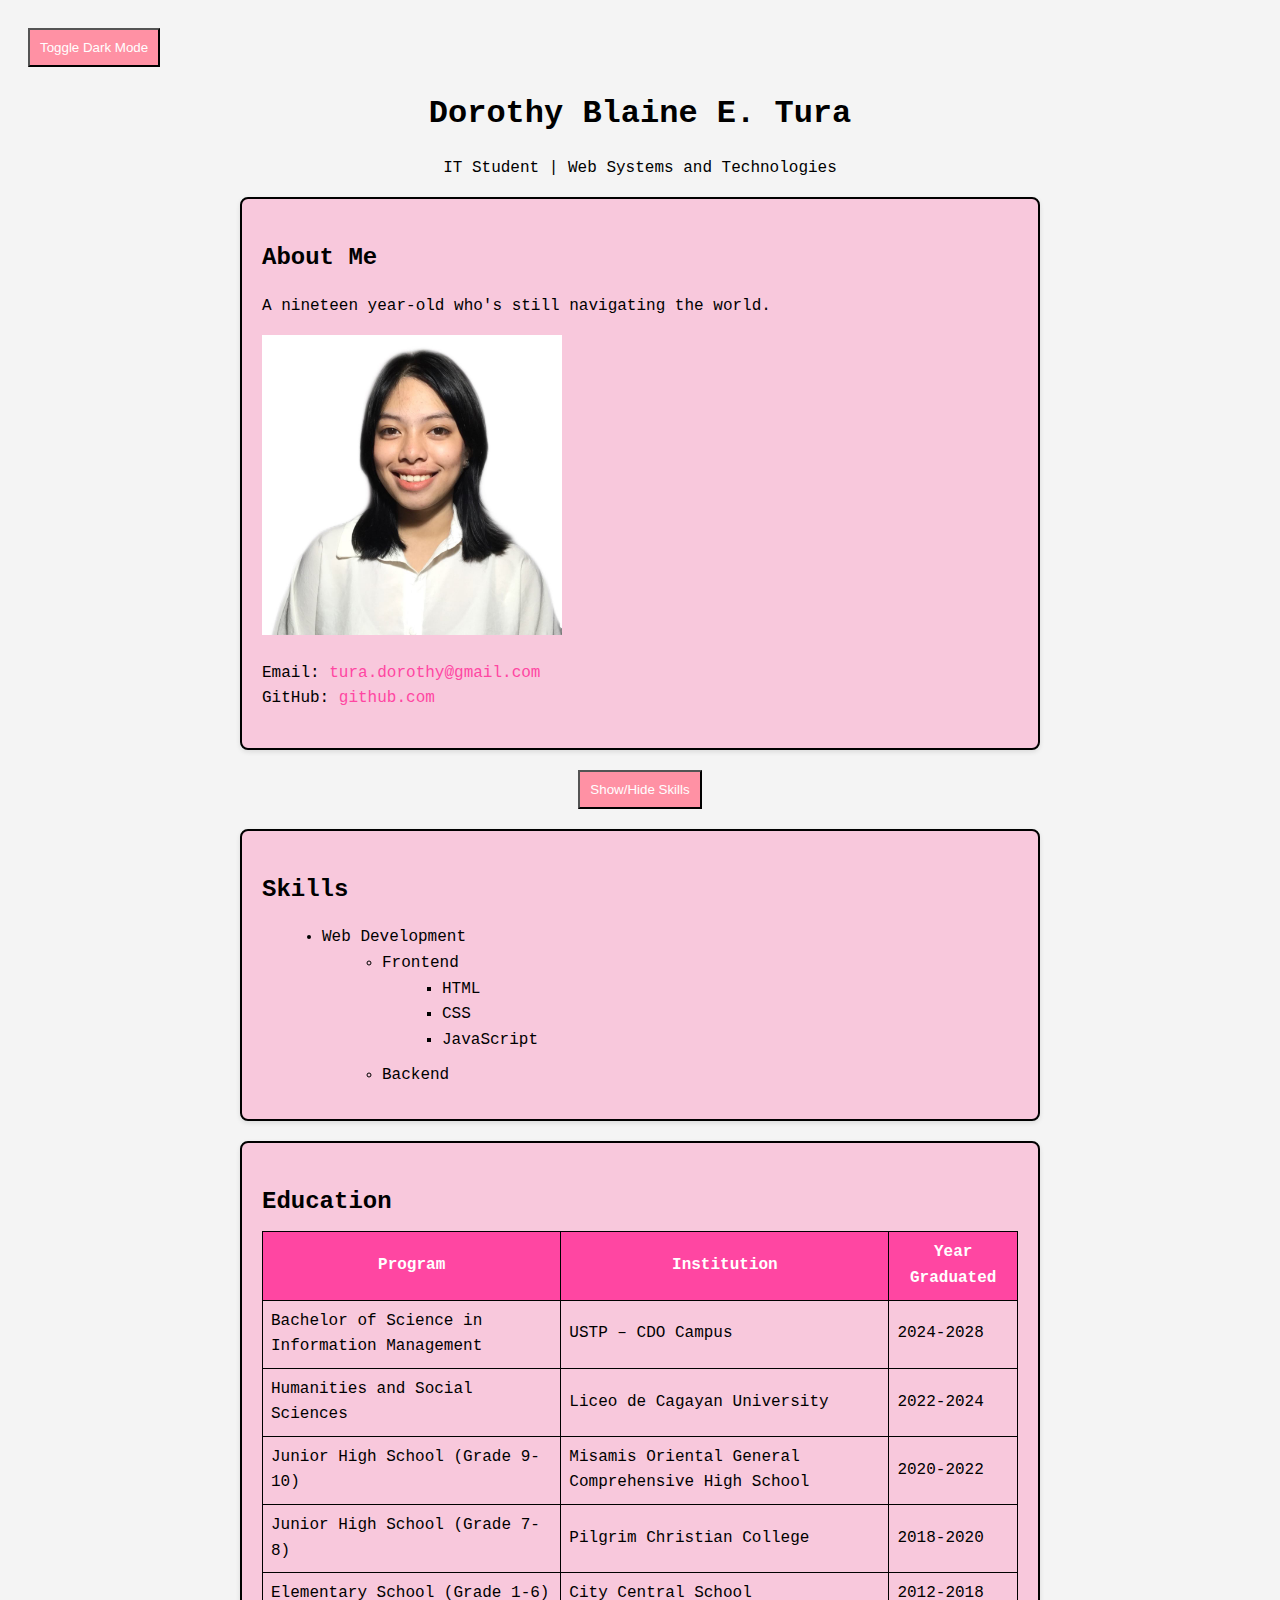
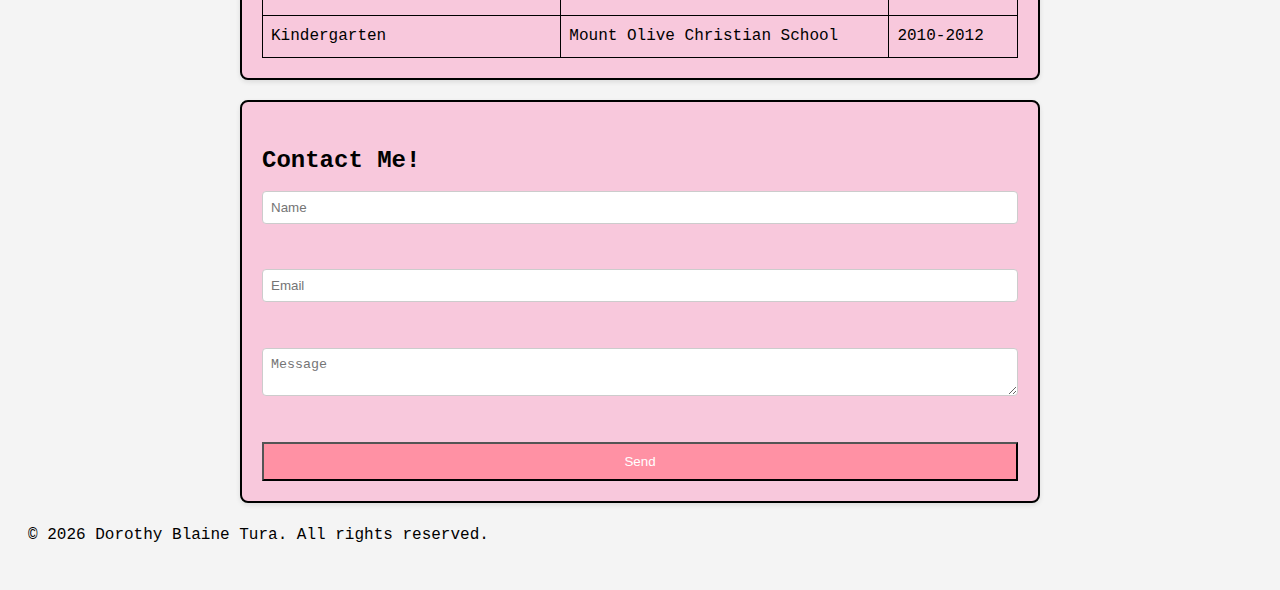
<file: index.html>
<!DOCTYPE html>
<html lang="en">
<head>
    <meta charset="UTF-8">
    <title>Personal Online CV</title>
    <link rel="stylesheet" href="css/styles.css">
</head>
<body>

    <header>
	<button id="themeToggle">Toggle Dark Mode</button>

        <h1>Dorothy Blaine E. Tura</h1>
        <p style="text-align: center;">IT Student | Web Systems and Technologies</p>
    </header>

    <main>
    <div class="container">

        <section class="card">
            <h2>About Me</h2>
            <p>
                A nineteen year-old who's still navigating the world.
            </p>

            <img src="images/profile.jpg" alt="Profile photo" width="300" height="300">

            <p>
                Email:
                <a href="mailto:tura.dorothy@gmail.com">tura.dorothy@gmail.com</a><br>
                GitHub:
                <a href="https://github.com/blaineprogs" target="_blank">github.com</a>
            </p>
        </section>

	<div class="center-btn">
	<button id="toggleSkills">Show/Hide Skills</button>
	</div>
        <section class="card" id="skillsSection">
            <h2>Skills</h2>
            <ul>
                <li>Web Development
                    <ul>
                        <li>Frontend
                            <ul>
                                <li>HTML</li>
                                <li>CSS</li>
                                <li>JavaScript</li>
                            </ul>
                        </li>
                        <li>Backend</li>
                    </ul>								
                </li>
            </ul>
        </section>

        <section class="card">
            <h2>Education</h2>

            <table border="1"; style="border-collapse: collapse">
                <tr>
                    <th>Program</th>
                    <th>Institution</th>
                    <th>Year Graduated</th>
                </tr>
                <tr>
                    <td>Bachelor of Science in Information Management</td>
                    <td>USTP – CDO Campus</td>
                    <td>2024-2028</td>
                </tr>
		<tr>
		    <td>Humanities and Social Sciences</td>
		    <td>Liceo de Cagayan University</td>
		    <td>2022-2024</td>
		</tr>
		<tr>
		    <td>Junior High School (Grade 9-10)</td>
		    <td>Misamis Oriental General Comprehensive High School</td>
		    <td>2020-2022</td>
		</tr>
		<tr>
		    <td>Junior High School (Grade 7-8)</td>
		    <td>Pilgrim Christian College</td>
		    <td>2018-2020</td>
		</tr>
		<tr>
		    <td>Elementary School (Grade 1-6)</td>
		    <td>City Central School</td>
		    <td>2012-2018</td>
		</tr>
		<tr>
		    <td>Kindergarten</td>
		    <td>Mount Olive Christian School</td>
		    <td>2010-2012</td>
		</tr>
            </table>
        </section>

        <section class="card">
            <h2>Contact Me!</h2>

            <form>
                <input type="text" id="name" placeholder="Name"><br>
                <input type="text" id="email" placeholder="Email"><br>
                <textarea placeholder="Message"></textarea><br>
                <button type="submit" id="submitBtn">Send</button>
            </form>
        </section>

    </div>
    </main>

    <footer>
        <p>&copy; 2026 Dorothy Blaine Tura. All rights reserved.</p>
    </footer>

<script src="js/script.js"></script>
</body>
</html>
</file>
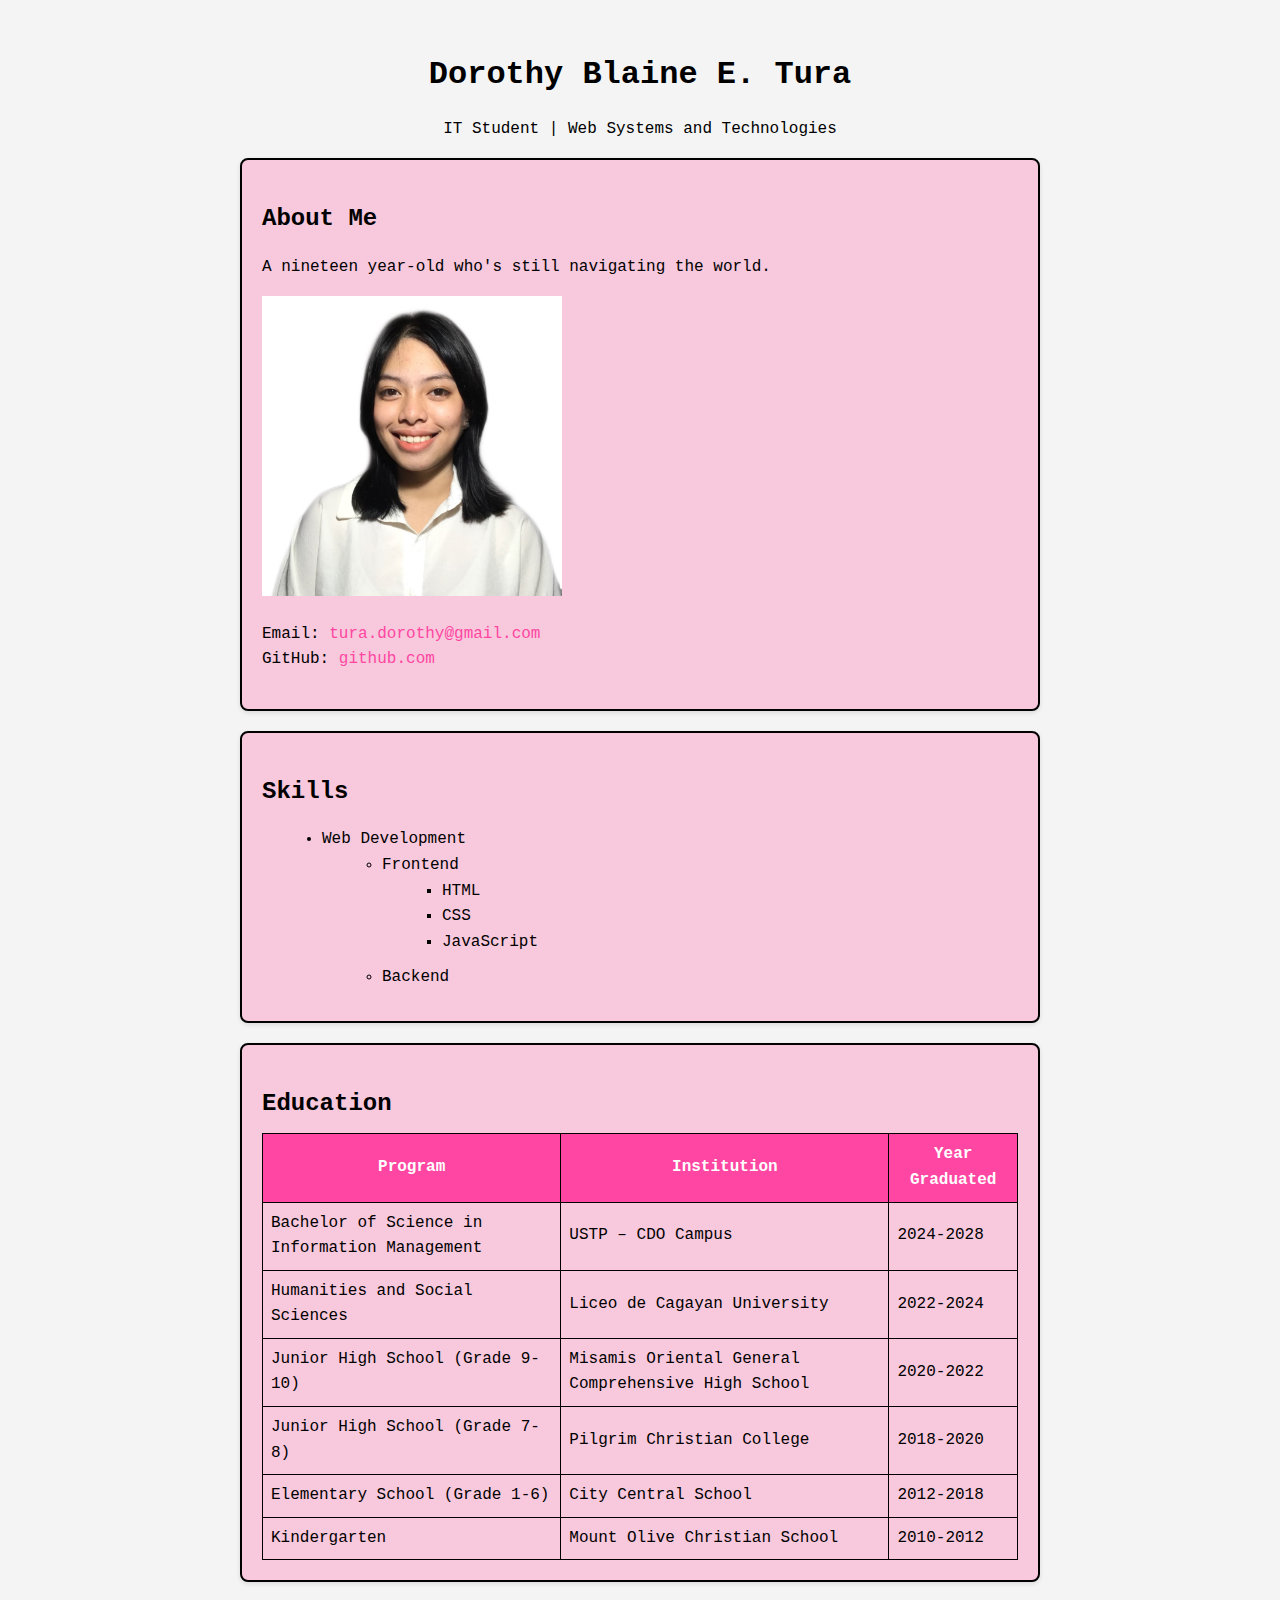
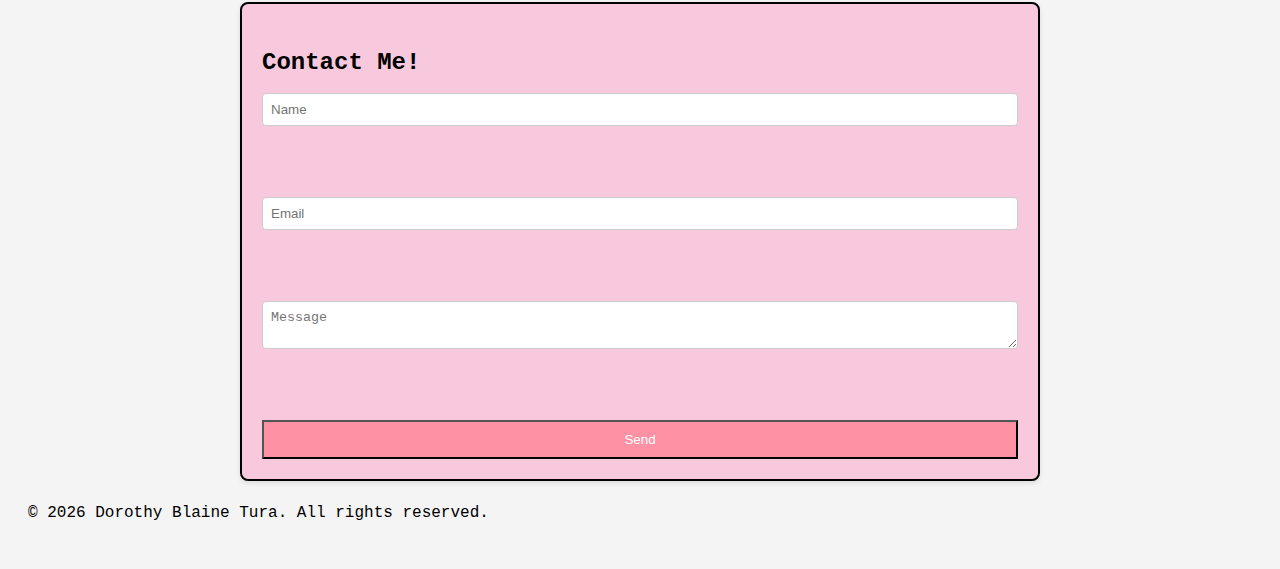
<file: module2-html/index.html>
<!DOCTYPE html>
<html lang="en">
<head>
    <meta charset="UTF-8">
    <title>Personal Online CV</title>
    <link rel="stylesheet" href="css/styles.css">
</head>
<body>

    <header>
        <h1>Dorothy Blaine E. Tura</h1>
        <p style="text-align: center;">IT Student | Web Systems and Technologies</p>
    </header>

    <main>
    <div class="container">

        <section class="card">
            <h2>About Me</h2>
            <p>
                A nineteen year-old who's still navigating the world.
            </p>

            <img src="images/profile.jpg" alt="Profile photo" width="300" height="300">

            <p>
                Email:
                <a href="mailto:tura.dorothy@gmail.com">tura.dorothy@gmail.com</a><br>
                GitHub:
                <a href="https://github.com/blaineprogs" target="_blank">github.com</a>
            </p>
        </section>

        <section class="card">
            <h2>Skills</h2>
            <ul>
                <li>Web Development
                    <ul>
                        <li>Frontend
                            <ul>
                                <li>HTML</li>
                                <li>CSS</li>
                                <li>JavaScript</li>
                            </ul>
                        </li>
                        <li>Backend</li>
                    </ul>								
                </li>
            </ul>
        </section>

        <section class="card">
            <h2>Education</h2>

            <table border="1"; style="border-collapse: collapse">
                <tr>
                    <th>Program</th>
                    <th>Institution</th>
                    <th>Year Graduated</th>
                </tr>
                <tr>
                    <td>Bachelor of Science in Information Management</td>
                    <td>USTP – CDO Campus</td>
                    <td>2024-2028</td>
                </tr>
		<tr>
		    <td>Humanities and Social Sciences</td>
		    <td>Liceo de Cagayan University</td>
		    <td>2022-2024</td>
		</tr>
		<tr>
		    <td>Junior High School (Grade 9-10)</td>
		    <td>Misamis Oriental General Comprehensive High School</td>
		    <td>2020-2022</td>
		</tr>
		<tr>
		    <td>Junior High School (Grade 7-8)</td>
		    <td>Pilgrim Christian College</td>
		    <td>2018-2020</td>
		</tr>
		<tr>
		    <td>Elementary School (Grade 1-6)</td>
		    <td>City Central School</td>
		    <td>2012-2018</td>
		</tr>
		<tr>
		    <td>Kindergarten</td>
		    <td>Mount Olive Christian School</td>
		    <td>2010-2012</td>
		</tr>
            </table>
        </section>

        <section class="card">
            <h2>Contact Me!</h2>

            <form>
                <input type="text" placeholder="Name"><br><br>
                <input type="email" placeholder="Email"><br><br>
                <textarea placeholder="Message"></textarea><br><br>
                <button type="submit">Send</button>
            </form>
        </section>

    </div>
    </main>

    <footer>
        <p>&copy; 2026 Dorothy Blaine Tura. All rights reserved.</p>
    </footer>

</body>
</html>
</file>
<file: css/styles.css>
/* || Global Styles */

* {
	box-sizing: border-box;
	margin: 1;
	padding: 1;
}

body {
	font-family: Monospace, sans-serif;
	line-height: 1.6;
	background-color: #f4f4f4;
	padding: 20px;
}

.container {
	max-width: 800px;
	margin: 0 auto;
}



/* || Card Styling */

.card {
	background: #F8C8DC;
	padding: 20px;
	margin-bottom: 20px;
	border-radius: 8px;
	box-shadow: 0 2px 5px rgba(0,0,0,0.1);
	border: 2px solid #000000;
}

.dark-mode {
	background-color: #505050;
	color:white;
}

.dark-mode .card {
	background-color: #333;
	color: white;
}

.dark-mode input,
.dark-mode textarea {
	background-color: #444;
	color: white;
	border-color: #666;
}

/* || Typography */

h1 {
	Text-align: center;
	margin-bottom: 10px;
}

h2 {
	margin-bottom: 10px;
	margin-top: 20px;
}

h2 {
	margin-bottom: 10px;
}

ul {
	margin-left: 20px;
	margin-bottom: 10px;
}

a {
	text-decoration: none;
	color: #FF46A2;
}

a:hover {
	color: #005fa3
}

table {
	width: 100%;
	border-collapse: collapse;
	margin-top: 10px;
}
th, td {
	border: 1px solid #000000;
	padding: 8px;
}

th {
	background-color: #FF46A2;
	color: white;
}

form {
	display: flex;
	flex-direction: column;
	gap: 10px;
}

input, textarea {
	padding: 8px;
	border: 1px solid #ccc;
	border-radius: 4px;
}

button {
	padding: 10px;
	background-color : #FF91A4;
	color: white;
	cursor: pointer;
}

button:hover {
	background-color: #005fa3;
}


.hidden {
	display:none;
}


.center-btn {
    text-align: center;
    margin-bottom: 20px;
}
</file>
<file: module2-html/css/styles.css>
/* || Global Styles */

* {
	box-sizing: border-box;
	margin: 1;
	padding: 1;
}

body {
	font-family: Monospace, sans-serif;
	line-height: 1.6;
	background-color: #f4f4f4;
	padding: 20px;
}

.container {
	max-width: 800px;
	margin: 0 auto;
}

/* || Card Styling */

.card {
	background: #F8C8DC;
	padding: 20px;
	margin-bottom: 20px;
	border-radius: 8px;
	box-shadow: 0 2px 5px rgba(0,0,0,0.1);
	border: 2px solid #000000;
}

/* || Typography */

h1 {
	Text-align: center;
	margin-bottom: 10px;
}

h2 {
	margin-bottom: 10px;
	margin-top: 20px;
}

h2 {
	margin-bottom: 10px;
}

ul {
	margin-left: 20px;
	margin-bottom: 10px;
}

a {
	text-decoration: none;
	color: #FF46A2;
}
a: hover {
	color: #005fa3
}

table {
	width: 100%;
	border-collapse: collapse;
	margin-top: 10px;
}
th, td {
	border: 1px solid #000000;
	padding: 8px;
}

th {
	background-color: #FF46A2;
	color: white;
}

form {
	display: flex;
	flex-direction: column;
	gap: 10px;
}

input, textarea {
	padding: 8px;
	border: 1px solid #ccc;
	border-radius: 4px;
}

button {
	padding: 10px;
	background-color : #FF91A4;
	color: white;
	cursor: pointer;
}

button:hover {
	background-color: #005fa3;
}
</file>
